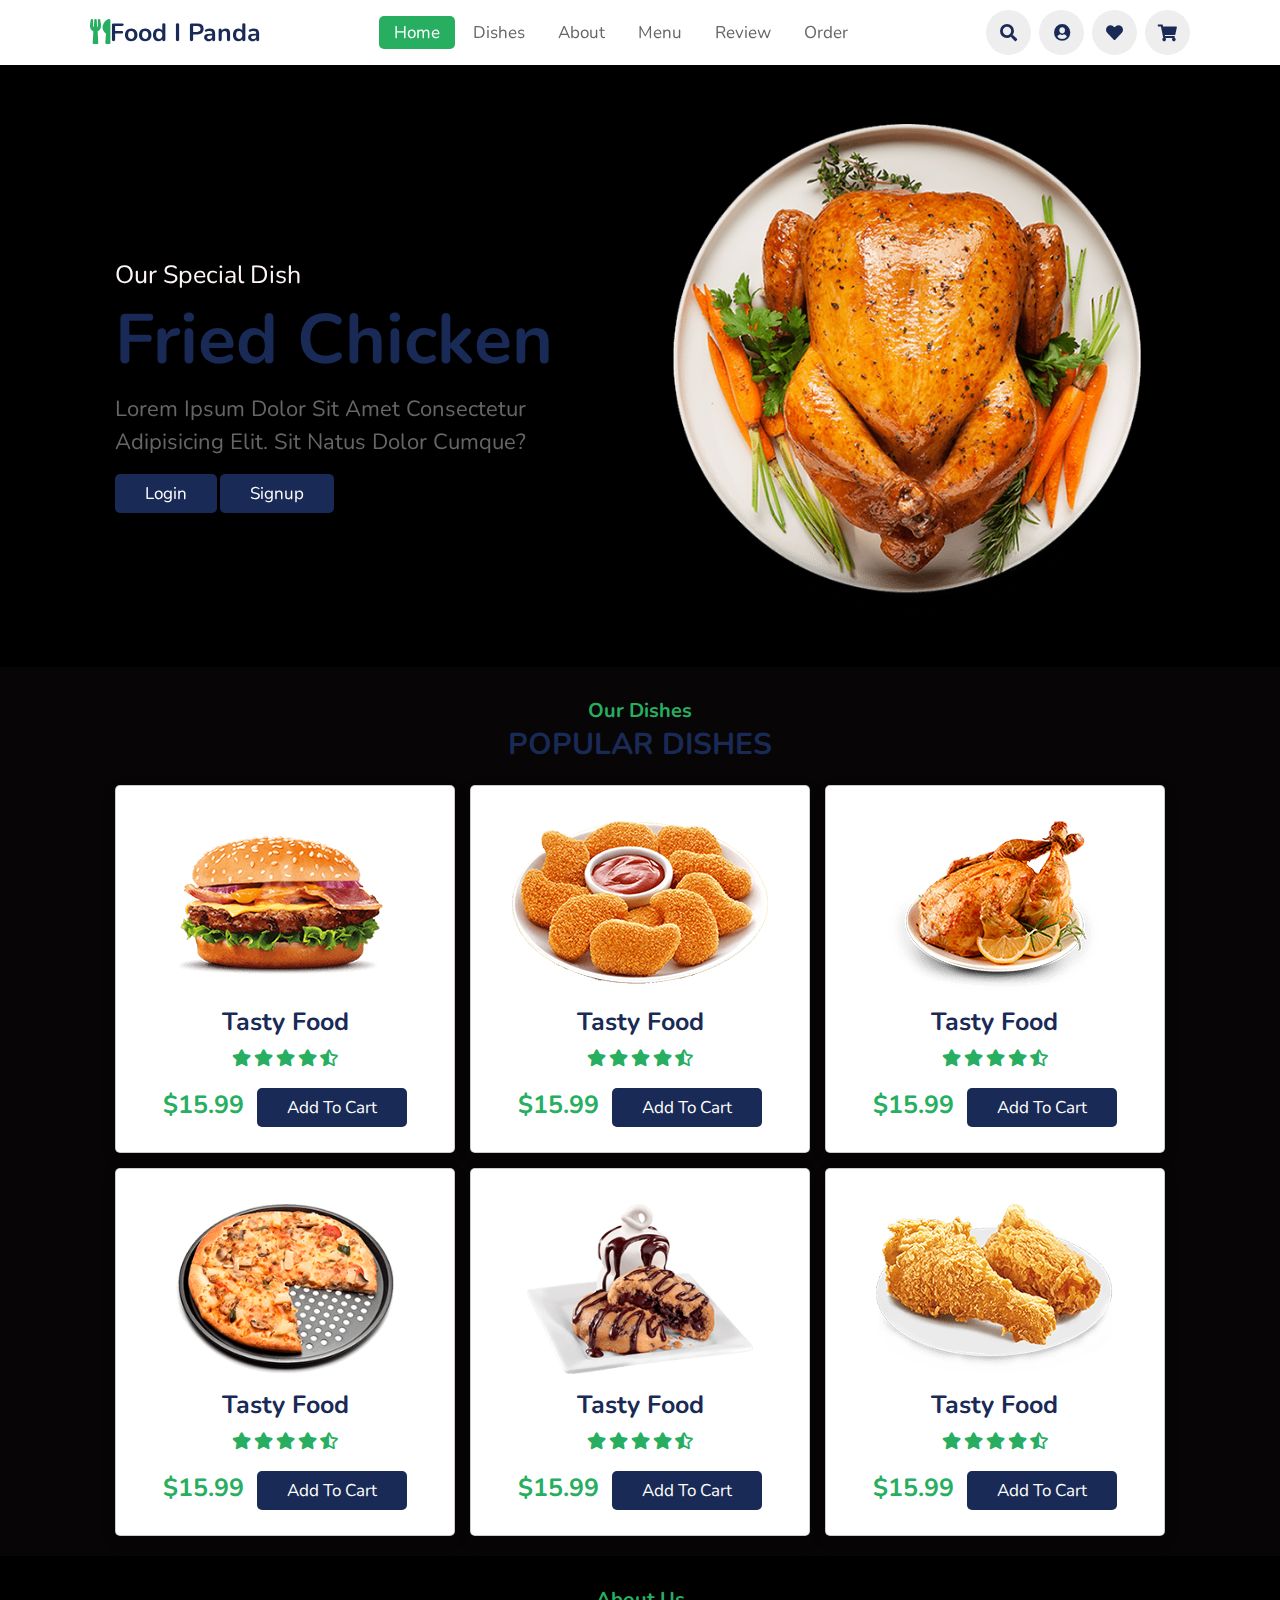
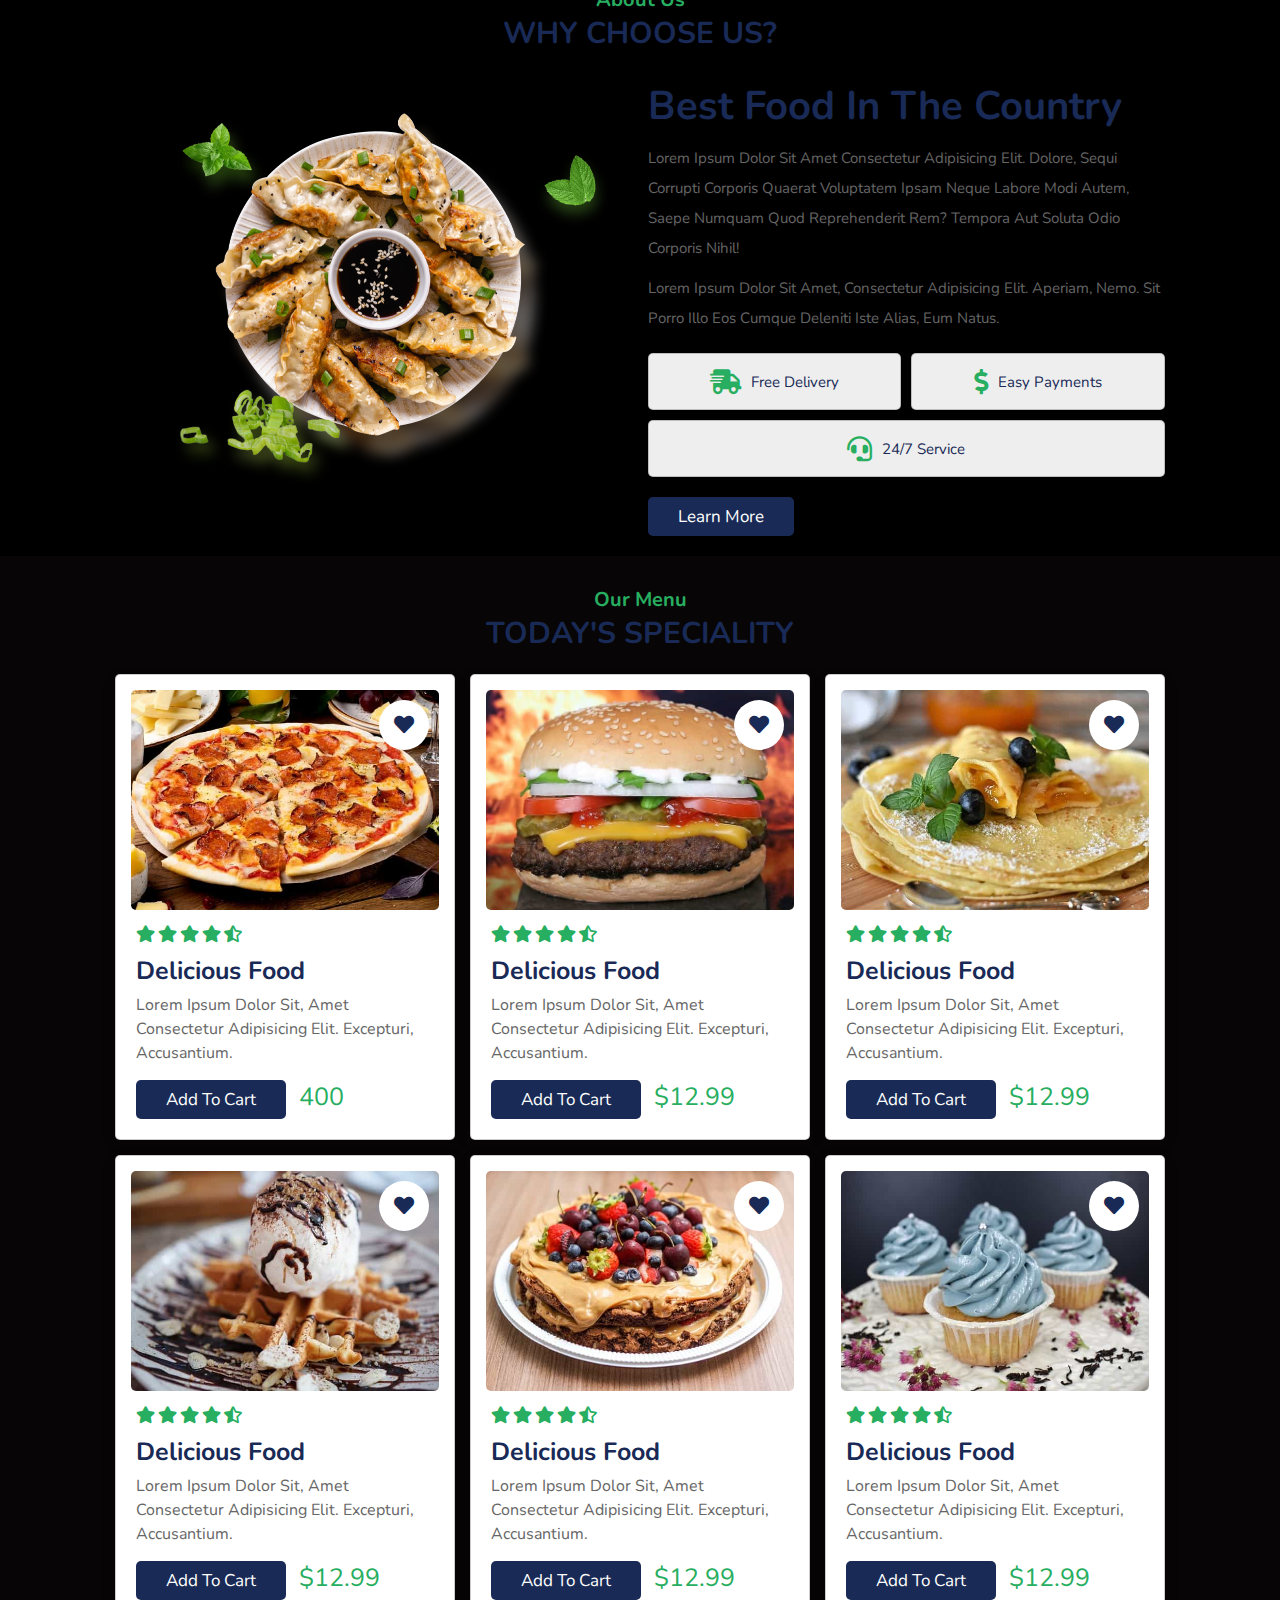
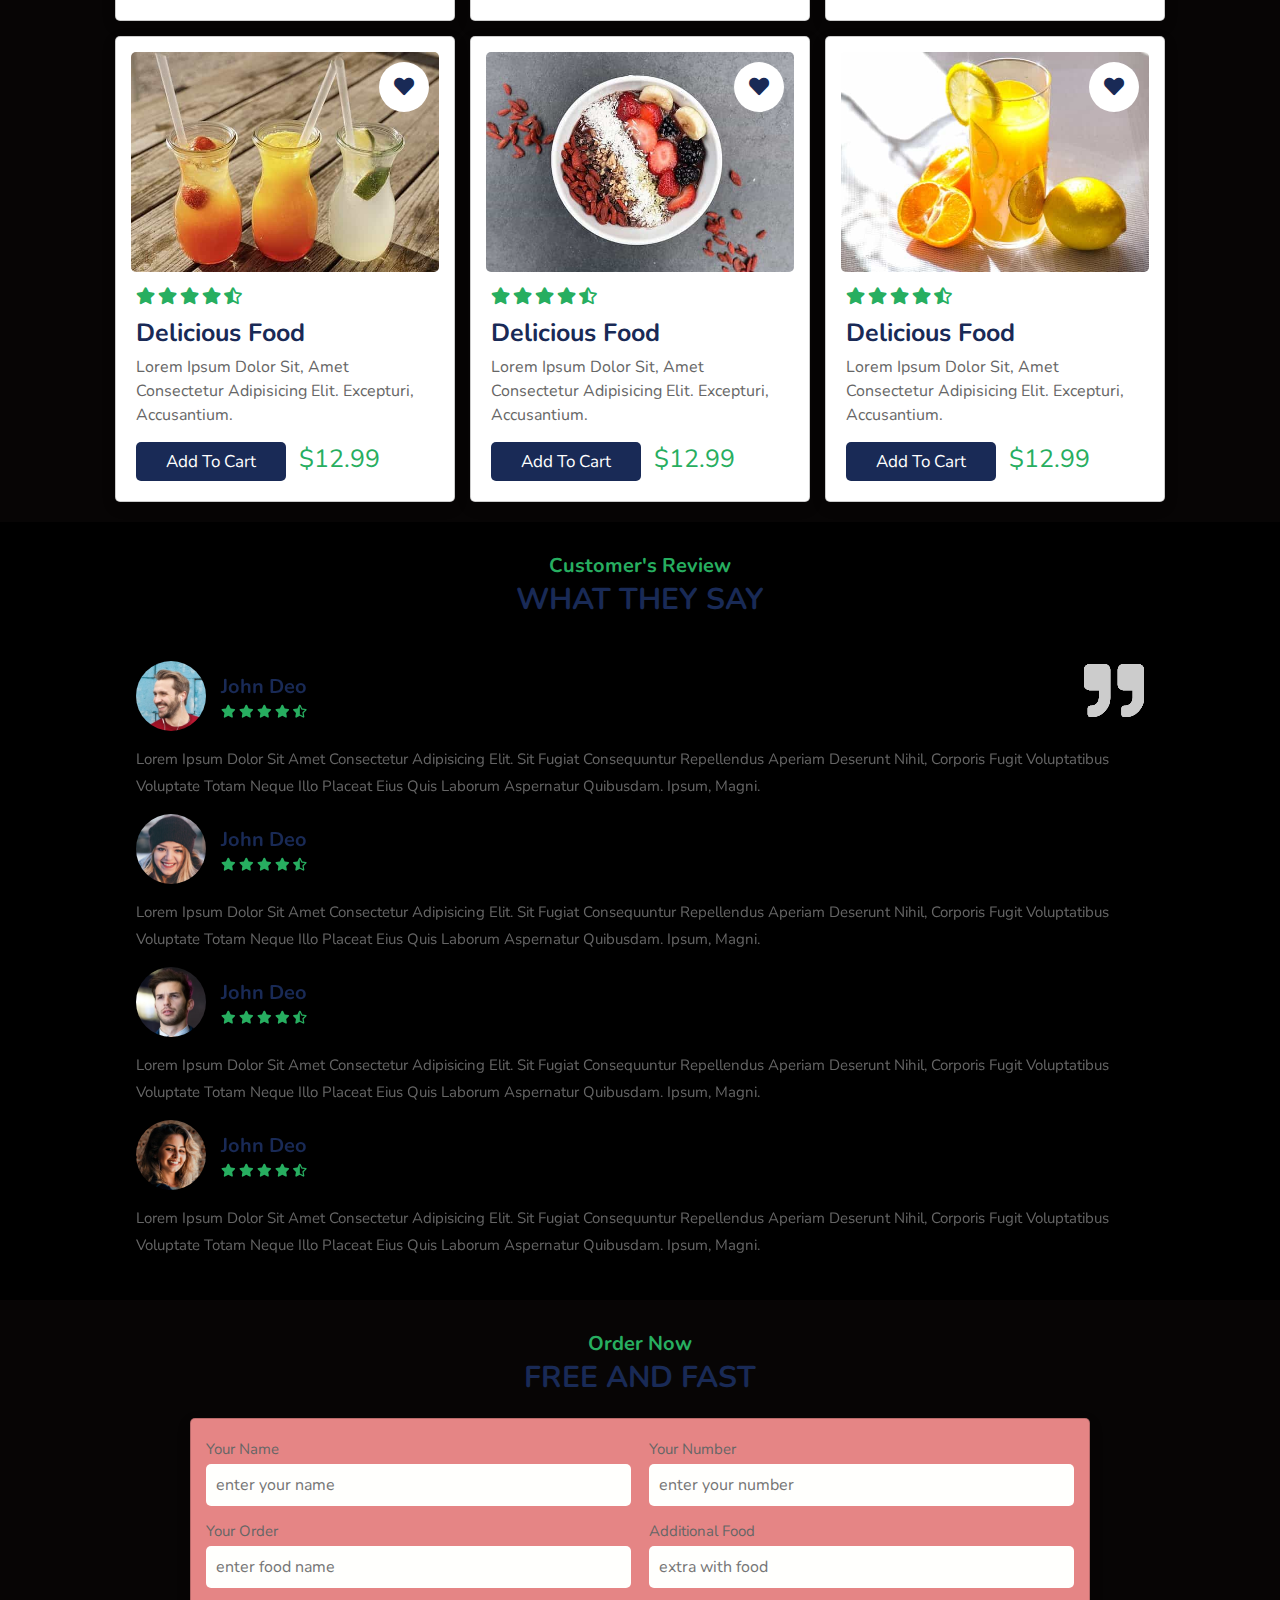
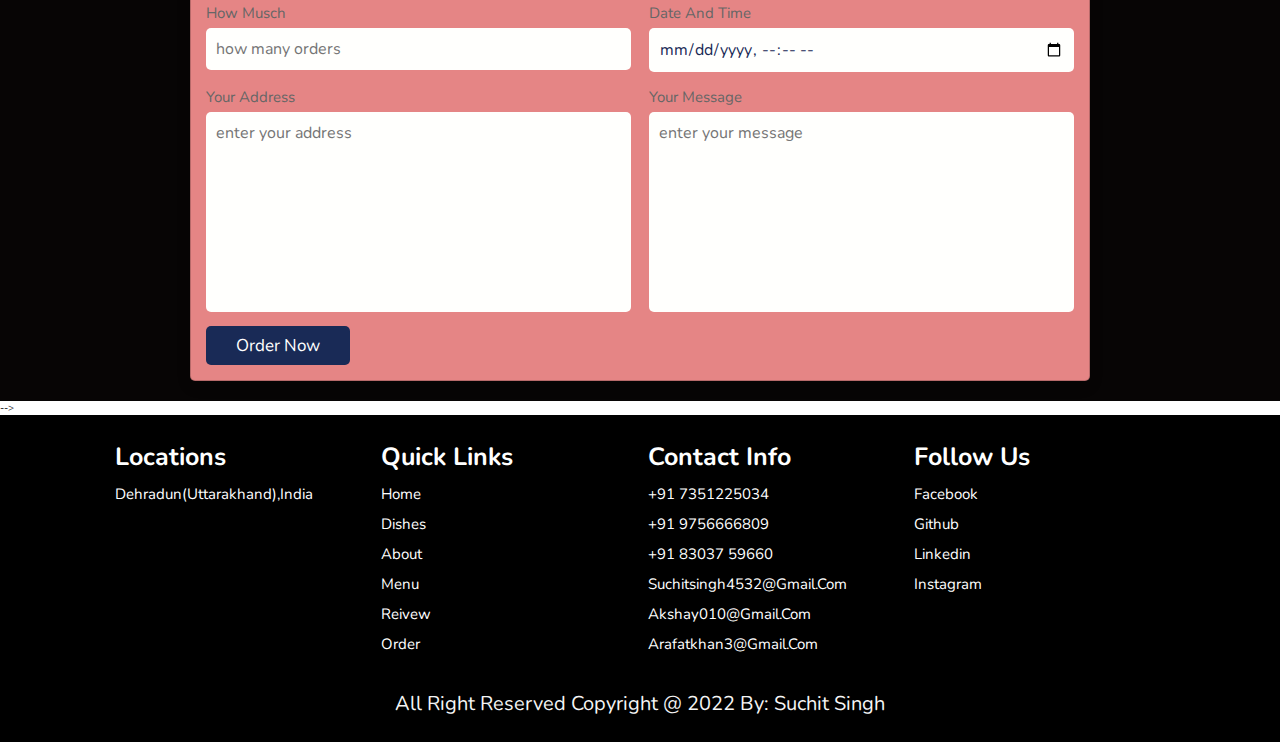
<file: index.html>
<!DOCTYPE html>
<html lang="en">

<head>
    <meta charset="UTF-8">
    <meta http-equiv="X-UA-Compatible" content="IE=edge">
    <meta name="viewport" content="width=device-width, initial-scale=1.0">
    <title>Food Panda</title>

    <link rel="stylesheet" href="https://unpkg.com/swiper/swiper-bundle.min.css" />

    <!-- font awesome cdn link  -->
    <link rel="stylesheet" href="https://cdnjs.cloudflare.com/ajax/libs/font-awesome/5.15.3/css/all.min.css">

    <!-- custom css file link  -->
    <link rel="stylesheet" href="css/style.css">
    <!-- *****************accounnt person-circle****************** -->

</head>

<body>

    <!-- header section starts      -->

    <header>

        <a href="#" class="logo"><i class="fas fa-utensils"></i>Food i Panda</a>

        <nav class="navbar">
            <a class="active" href="#home">home</a>
            <a href="#dishes">dishes</a>
            <a href="#about">about</a>
            <a href="#menu">menu</a>
            <a href="#review">review</a>
            <a href="#order">order</a>
        </nav>

        <div class="icons">
            <i class="fas fa-bars" id="menu-bars"></i>
            <i class="fas fa-search" id="search-icon"></i>
            <i class="fa fa-user-circle" aria-hidden="true"></i>
            <a href="#" class="fas fa-heart"></a>
            <a href="#" class="fas fa-shopping-cart"></a>


        </div>

    </header> -->

    <!-- header section ends-->

    <!-- search form  -->

    <form action="" id="search-form">
        <input type="search" placeholder="search here..." name="" id="search-box">
        <label for="search-box" class="fas fa-search"></label>
        <i class="fas fa-times" id="close"></i>
    </form>

    <!-- home section starts  -->

    <section class="home" id="home">

        <div class="swiper-container home-slider">

            <div class="swiper-wrapper wrapper">

                <div class="swiper-slide slide">
                    <div class="content">
                        <span>our special dish</span>
                        <h3>fried chicken</h3>
                        <p>Lorem ipsum dolor sit amet consectetur adipisicing elit. Sit natus dolor cumque?</p>
                        <a href="login.html" class="btn">Login</a>
                        <a href="signup.html" class="btn">Signup</a>
                    </div>
                    <div class="image">
                        <img src="images/home-img-2.png" alt="">
                    </div>
                </div>

            </div>

            <div class="swiper-pagination"></div>

        </div>

    </section>

    <!-- home section ends -->

    <!-- dishes section starts  -->

    <section class="dishes" id="dishes">

        <h3 class="sub-heading"> our dishes </h3>
        <h1 class="heading"> popular dishes </h1>

        <div class="box-container">

            <div class="box">
                <a href="#" class="fas fa-heart"></a>
                <a href="#" class="fas fa-eye"></a>
                <img src="images/dish-1.png" alt="">
                <h3>tasty food</h3>
                <div class="stars">
                    <i class="fas fa-star"></i>
                    <i class="fas fa-star"></i>
                    <i class="fas fa-star"></i>
                    <i class="fas fa-star"></i>
                    <i class="fas fa-star-half-alt"></i>
                </div>
                <span>$15.99</span>
                <a href="#" class="btn">add to cart</a>
            </div>

            <div class="box">
                <a href="#" class="fas fa-heart"></a>
                <a href="#" class="fas fa-eye"></a>
                <img src="images/dish-2.png" alt="">
                <h3>tasty food</h3>
                <div class="stars">
                    <i class="fas fa-star"></i>
                    <i class="fas fa-star"></i>
                    <i class="fas fa-star"></i>
                    <i class="fas fa-star"></i>
                    <i class="fas fa-star-half-alt"></i>
                </div>
                <span>$15.99</span>
                <a href="#" class="btn">add to cart</a>
            </div>

            <div class="box">
                <a href="#" class="fas fa-heart"></a>
                <a href="#" class="fas fa-eye"></a>
                <img src="images/dish-3.png" alt="">
                <h3>tasty food</h3>
                <div class="stars">
                    <i class="fas fa-star"></i>
                    <i class="fas fa-star"></i>
                    <i class="fas fa-star"></i>
                    <i class="fas fa-star"></i>
                    <i class="fas fa-star-half-alt"></i>
                </div>
                <span>$15.99</span>
                <a href="#" class="btn">add to cart</a>
            </div>

            <div class="box">
                <a href="#" class="fas fa-heart"></a>
                <a href="#" class="fas fa-eye"></a>
                <img src="images/dish-4.png" alt="">
                <h3>tasty food</h3>
                <div class="stars">
                    <i class="fas fa-star"></i>
                    <i class="fas fa-star"></i>
                    <i class="fas fa-star"></i>
                    <i class="fas fa-star"></i>
                    <i class="fas fa-star-half-alt"></i>
                </div>
                <span>$15.99</span>
                <a href="#" class="btn">add to cart</a>
            </div>

            <div class="box">
                <a href="#" class="fas fa-heart"></a>
                <a href="#" class="fas fa-eye"></a>
                <img src="images/dish-5.png" alt="">
                <h3>tasty food</h3>
                <div class="stars">
                    <i class="fas fa-star"></i>
                    <i class="fas fa-star"></i>
                    <i class="fas fa-star"></i>
                    <i class="fas fa-star"></i>
                    <i class="fas fa-star-half-alt"></i>
                </div>
                <span>$15.99</span>
                <a href="#" class="btn">add to cart</a>
            </div>

            <div class="box">
                <a href="#" class="fas fa-heart"></a>
                <a href="#" class="fas fa-eye"></a>
                <img src="images/dish-6.png" alt="">
                <h3>tasty food</h3>
                <div class="stars">
                    <i class="fas fa-star"></i>
                    <i class="fas fa-star"></i>
                    <i class="fas fa-star"></i>
                    <i class="fas fa-star"></i>
                    <i class="fas fa-star-half-alt"></i>
                </div>
                <span>$15.99</span>
                <a href="#" class="btn">add to cart</a>
            </div>

        </div>

    </section>

    <!-- dishes section ends -->

    <!-- about section starts  -->

    <section class="about" id="about">

        <h3 class="sub-heading"> about us </h3>
        <h1 class="heading"> why choose us? </h1>

        <div class="row">

            <div class="image">
                <img src="images/about-img.png" alt="">
            </div>

            <div class="content">
                <h3>best food in the country</h3>
                <p>Lorem ipsum dolor sit amet consectetur adipisicing elit. Dolore, sequi corrupti corporis quaerat
                    voluptatem ipsam neque labore modi autem, saepe numquam quod reprehenderit rem? Tempora aut soluta
                    odio corporis nihil!</p>
                <p>Lorem ipsum dolor sit amet, consectetur adipisicing elit. Aperiam, nemo. Sit porro illo eos cumque
                    deleniti iste alias, eum natus.</p>
                <div class="icons-container">
                    <div class="icons">
                        <i class="fas fa-shipping-fast"></i>
                        <span>free delivery</span>
                    </div>
                    <div class="icons">
                        <i class="fas fa-dollar-sign"></i>
                        <span>easy payments</span>
                    </div>
                    <div class="icons">
                        <i class="fas fa-headset"></i>
                        <span>24/7 service</span>
                    </div>
                </div>
                <a href="#" class="btn">learn more</a>
            </div>

        </div>

    </section>

    <!-- about section ends -->

    <!-- menu section starts  -->

    <section class="menu" id="menu">

        <h3 class="sub-heading"> our menu </h3>
        <h1 class="heading"> today's speciality </h1>

        <div class="box-container">

            <div class="box">
                <div class="image">
                    <img src="images/menu-1.jpg" alt="">
                    <a href="#" class="fas fa-heart"></a>
                </div>
                <div class="content">
                    <div class="stars">
                        <i class="fas fa-star"></i>
                        <i class="fas fa-star"></i>
                        <i class="fas fa-star"></i>
                        <i class="fas fa-star"></i>
                        <i class="fas fa-star-half-alt"></i>
                    </div>
                    <h3>delicious food</h3>
                    <p>Lorem ipsum dolor sit, amet consectetur adipisicing elit. Excepturi, accusantium.</p>
                    <a href="#" class="btn">add to cart</a>
                    <span class="price">400</span>
                </div>
            </div>

            <div class="box">
                <div class="image">
                    <img src="images/menu-2.jpg" alt="">
                    <a href="#" class="fas fa-heart"></a>
                </div>
                <div class="content">
                    <div class="stars">
                        <i class="fas fa-star"></i>
                        <i class="fas fa-star"></i>
                        <i class="fas fa-star"></i>
                        <i class="fas fa-star"></i>
                        <i class="fas fa-star-half-alt"></i>
                    </div>
                    <h3>delicious food</h3>
                    <p>Lorem ipsum dolor sit, amet consectetur adipisicing elit. Excepturi, accusantium.</p>
                    <a href="#" class="btn">add to cart</a>
                    <span class="price">$12.99</span>
                </div>
            </div>

            <div class="box">
                <div class="image">
                    <img src="images/menu-3.jpg" alt="">
                    <a href="#" class="fas fa-heart"></a>
                </div>
                <div class="content">
                    <div class="stars">
                        <i class="fas fa-star"></i>
                        <i class="fas fa-star"></i>
                        <i class="fas fa-star"></i>
                        <i class="fas fa-star"></i>
                        <i class="fas fa-star-half-alt"></i>
                    </div>
                    <h3>delicious food</h3>
                    <p>Lorem ipsum dolor sit, amet consectetur adipisicing elit. Excepturi, accusantium.</p>
                    <a href="#" class="btn">add to cart</a>
                    <span class="price">$12.99</span>
                </div>
            </div>

            <div class="box">
                <div class="image">
                    <img src="images/menu-4.jpg" alt="">
                    <a href="#" class="fas fa-heart"></a>
                </div>
                <div class="content">
                    <div class="stars">
                        <i class="fas fa-star"></i>
                        <i class="fas fa-star"></i>
                        <i class="fas fa-star"></i>
                        <i class="fas fa-star"></i>
                        <i class="fas fa-star-half-alt"></i>
                    </div>
                    <h3>delicious food</h3>
                    <p>Lorem ipsum dolor sit, amet consectetur adipisicing elit. Excepturi, accusantium.</p>
                    <a href="#" class="btn">add to cart</a>
                    <span class="price">$12.99</span>
                </div>
            </div>

            <div class="box">
                <div class="image">
                    <img src="images/menu-5.jpg" alt="">
                    <a href="#" class="fas fa-heart"></a>
                </div>
                <div class="content">
                    <div class="stars">
                        <i class="fas fa-star"></i>
                        <i class="fas fa-star"></i>
                        <i class="fas fa-star"></i>
                        <i class="fas fa-star"></i>
                        <i class="fas fa-star-half-alt"></i>
                    </div>
                    <h3>delicious food</h3>
                    <p>Lorem ipsum dolor sit, amet consectetur adipisicing elit. Excepturi, accusantium.</p>
                    <a href="#" class="btn">add to cart</a>
                    <span class="price">$12.99</span>
                </div>
            </div>

            <div class="box">
                <div class="image">
                    <img src="images/menu-6.jpg" alt="">
                    <a href="#" class="fas fa-heart"></a>
                </div>
                <div class="content">
                    <div class="stars">
                        <i class="fas fa-star"></i>
                        <i class="fas fa-star"></i>
                        <i class="fas fa-star"></i>
                        <i class="fas fa-star"></i>
                        <i class="fas fa-star-half-alt"></i>
                    </div>
                    <h3>delicious food</h3>
                    <p>Lorem ipsum dolor sit, amet consectetur adipisicing elit. Excepturi, accusantium.</p>
                    <a href="#" class="btn">add to cart</a>
                    <span class="price">$12.99</span>
                </div>
            </div>

            <div class="box">
                <div class="image">
                    <img src="images/menu-7.jpg" alt="">
                    <a href="#" class="fas fa-heart"></a>
                </div>
                <div class="content">
                    <div class="stars">
                        <i class="fas fa-star"></i>
                        <i class="fas fa-star"></i>
                        <i class="fas fa-star"></i>
                        <i class="fas fa-star"></i>
                        <i class="fas fa-star-half-alt"></i>
                    </div>
                    <h3>delicious food</h3>
                    <p>Lorem ipsum dolor sit, amet consectetur adipisicing elit. Excepturi, accusantium.</p>
                    <a href="#" class="btn">add to cart</a>
                    <span class="price">$12.99</span>
                </div>
            </div>

            <div class="box">
                <div class="image">
                    <img src="images/menu-8.jpg" alt="">
                    <a href="#" class="fas fa-heart"></a>
                </div>
                <div class="content">
                    <div class="stars">
                        <i class="fas fa-star"></i>
                        <i class="fas fa-star"></i>
                        <i class="fas fa-star"></i>
                        <i class="fas fa-star"></i>
                        <i class="fas fa-star-half-alt"></i>
                    </div>
                    <h3>delicious food</h3>
                    <p>Lorem ipsum dolor sit, amet consectetur adipisicing elit. Excepturi, accusantium.</p>
                    <a href="#" class="btn">add to cart</a>
                    <span class="price">$12.99</span>
                </div>
            </div>

            <div class="box">
                <div class="image">
                    <img src="images/menu-9.jpg" alt="">
                    <a href="#" class="fas fa-heart"></a>
                </div>
                <div class="content">
                    <div class="stars">
                        <i class="fas fa-star"></i>
                        <i class="fas fa-star"></i>
                        <i class="fas fa-star"></i>
                        <i class="fas fa-star"></i>
                        <i class="fas fa-star-half-alt"></i>
                    </div>
                    <h3>delicious food</h3>
                    <p>Lorem ipsum dolor sit, amet consectetur adipisicing elit. Excepturi, accusantium.</p>
                    <a href="#" class="btn">add to cart</a>
                    <span class="price">$12.99</span>
                </div>
            </div>

        </div>

    </section>

    <!-- menu section ends -->

    <!-- review section starts  -->

    <section class="review" id="review">

        <h3 class="sub-heading"> customer's review </h3>
        <h1 class="heading"> what they say </h1>

        <div class="swiper-container review-slider">

            <div class="swiper-wrapper">

                <div class="swiper-slide slide">
                    <i class="fas fa-quote-right"></i>
                    <div class="user">
                        <img src="images/pic-1.png" alt="">
                        <div class="user-info">
                            <h3>john deo</h3>
                            <div class="stars">
                                <i class="fas fa-star"></i>
                                <i class="fas fa-star"></i>
                                <i class="fas fa-star"></i>
                                <i class="fas fa-star"></i>
                                <i class="fas fa-star-half-alt"></i>
                            </div>
                        </div>
                    </div>
                    <p>Lorem ipsum dolor sit amet consectetur adipisicing elit. Sit fugiat consequuntur repellendus
                        aperiam deserunt nihil, corporis fugit voluptatibus voluptate totam neque illo placeat eius quis
                        laborum aspernatur quibusdam. Ipsum, magni.
                    </p>
                    <br>
                    <i class="fas fa-quote-right"></i>
                    <div class="user">
                        <img src="images/pic-2.png" alt="">
                        <div class="user-info">
                            <h3>john deo</h3>
                            <div class="stars">
                                <i class="fas fa-star"></i>
                                <i class="fas fa-star"></i>
                                <i class="fas fa-star"></i>
                                <i class="fas fa-star"></i>
                                <i class="fas fa-star-half-alt"></i>
                            </div>
                        </div>
                    </div>
                    <p>Lorem ipsum dolor sit amet consectetur adipisicing elit. Sit fugiat consequuntur repellendus
                        aperiam deserunt nihil, corporis fugit voluptatibus voluptate totam neque illo placeat eius quis
                        laborum aspernatur quibusdam. Ipsum, magni.
                    </p>
                    <br>
                    <i class="fas fa-quote-right"></i>
                    <div class="user">
                        <img src="images/pic-3.png" alt="">
                        <div class="user-info">
                            <h3>john deo</h3>
                            <div class="stars">
                                <i class="fas fa-star"></i>
                                <i class="fas fa-star"></i>
                                <i class="fas fa-star"></i>
                                <i class="fas fa-star"></i>
                                <i class="fas fa-star-half-alt"></i>
                            </div>
                        </div>
                    </div>
                    <p>Lorem ipsum dolor sit amet consectetur adipisicing elit. Sit fugiat consequuntur repellendus
                        aperiam deserunt nihil, corporis fugit voluptatibus voluptate totam neque illo placeat eius quis
                        laborum aspernatur quibusdam. Ipsum, magni.
                    </p>
                    <br>
                    <i class="fas fa-quote-right"></i>
                    <div class="user">
                        <img src="images/pic-4.png" alt="">
                        <div class="user-info">
                            <h3>john deo</h3>
                            <div class="stars">
                                <i class="fas fa-star"></i>
                                <i class="fas fa-star"></i>
                                <i class="fas fa-star"></i>
                                <i class="fas fa-star"></i>
                                <i class="fas fa-star-half-alt"></i>
                            </div>
                        </div>
                    </div>
                    <p>Lorem ipsum dolor sit amet consectetur adipisicing elit. Sit fugiat consequuntur repellendus
                        aperiam deserunt nihil, corporis fugit voluptatibus voluptate totam neque illo placeat eius quis
                        laborum aspernatur quibusdam. Ipsum, magni.
                    </p>


                </div>

                

            </div>

        </div>

    </section>

    <!-- review section ends -->

    <!-- order section starts  -->

    <section class="order" id="order">

        <h3 class="sub-heading"> order now </h3>
        <h1 class="heading"> free and fast </h1>

        <form action="">

            <div class="inputBox">
                <div class="input">
                    <span>your name</span>
                    <input type="text" placeholder="enter your name">
                </div>
                <div class="input">
                    <span>your number</span>
                    <input type="number" placeholder="enter your number">
                </div>
            </div>
            <div class="inputBox">
                <div class="input">
                    <span>your order</span>
                    <input type="text" placeholder="enter food name">
                </div>
                <div class="input">
                    <span>additional food</span>
                    <input type="test" placeholder="extra with food">
                </div>
            </div>
            <div class="inputBox">
                <div class="input">
                    <span>how musch</span>
                    <input type="number" placeholder="how many orders">
                </div>
                <div class="input">
                    <span>date and time</span>
                    <input type="datetime-local">
                </div>
            </div>
            <div class="inputBox">
                <div class="input">
                    <span>your address</span>
                    <textarea name="" placeholder="enter your address" id="" cols="30" rows="10"></textarea>
                </div>
                <div class="input">
                    <span>your message</span>
                    <textarea name="" placeholder="enter your message" id="" cols="30" rows="10"></textarea>
                </div>
            </div>

            <input type="submit" value="order now" class="btn">

        </form>

    </section>

    <!-- order section ends -->
    </footer> -->
    <section class="footer">

        <div class="box-container">

            <div class="box">
                <h3>locations</h3>
                <a href="#">Dehradun(Uttarakhand),India</a>

            </div>

            <div class="box">
                <h3>quick links</h3>
                <a href="#">home</a>
                <a href="#">dishes</a>
                <a href="#">about</a>
                <a href="#">menu</a>
                <a href="#">reivew</a>
                <a href="#">order</a>
            </div>

            <div class="box">
                <h3>contact info</h3>
                <a href="#">+91 7351225034</a>
                <a href="#">+91 9756666809</a>
                <a href="#">+91 83037 59660</a>
                <a href="#">Suchitsingh4532@gmail.com</a>
                <a href="#">akshay010@gmail.com</a>
                <a href="#">arafatkhan3@gmail.com</a>
            </div>

            <div class="box">
                <h3>follow us</h3>
                <a href="https://github.com/Amitrawat4532">facebook</a>
                <a href="https://github.com/Amitrawat4532">github</a>
                <a href="https://github.com/Amitrawat4532">linkedin</a>
                <a href="https://github.com/Amitrawat4532">instagram</a>
            </div>

        </div>
        <div class="credit"><span>All Right Reserved Copyright @ 2022 by: suchit singh</span>
        </div>

    </section>
    <!-- footer section ends -->

    <!-- loader part  -->
    <!-- ?????????????????????? -->
    <!-- custom js file link  -->
    <script src="js/script.js">
    </script>    

</body>
</html>
</file>
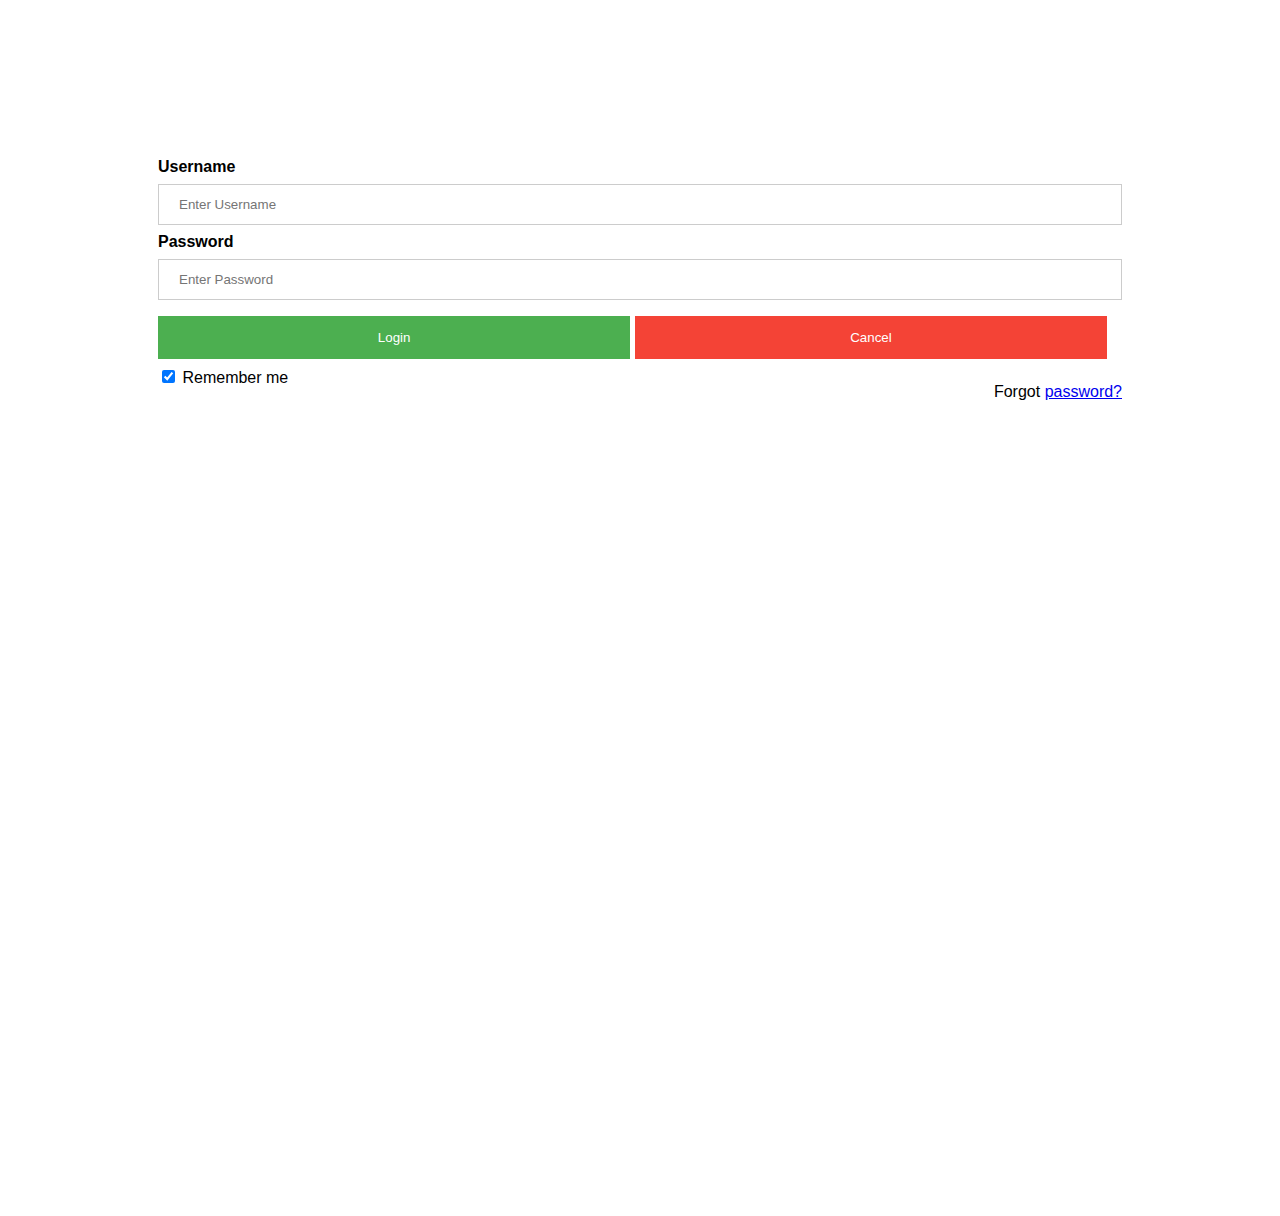
<file: login.html>
<!DOCTYPE html>
<html>
<head>
    <meta name="viewport" content="width=device-width, initial-scale=1">
    <link rel="stylesheet" type="text/css" href="login.css">
</head>
<body>

    <div class="container">
      <label for="uname"><b>Username</b></label>
      <input type="text" placeholder="Enter Username" name="uname" required>

      <label for="psw"><b>Password</b></label>
      <input type="password" placeholder="Enter Password" name="psw" required>
        
      <button type="submit" href="index.html">Login</button>
      <button class="cancelbtn" href="index.html">Cancel</button>
      <label>
        <input type="checkbox" checked="checked" name="remember"> Remember me
      </label>
      <span class="psw">Forgot <a href="#">password?</a></span>
    </div>

    
  </form>
</div>
</body>
</html>
</file>
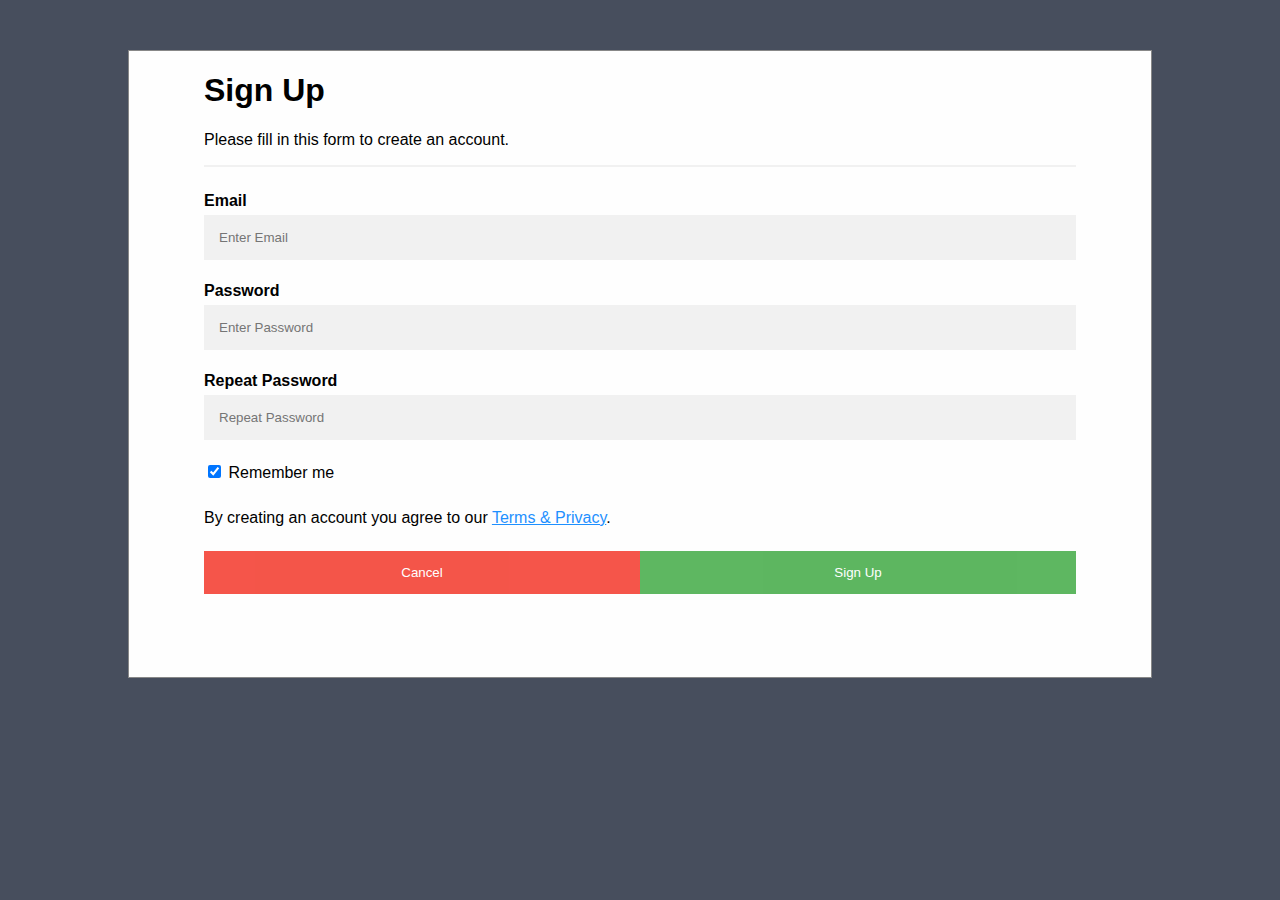
<file: signup.html>
<!DOCTYPE html>
<html>
<head>
  <link rel="stylesheet" type="text/css" href="signup.css">
</head>
<body>


<div id="id01" class="modal">
  
  <form class="modal-content" action="/action_page.php">
    <div class="container">
      <h1>Sign Up</h1>
      <p>Please fill in this form to create an account.</p>
      <hr>
      <label for="email"><b>Email</b></label>
      <input type="text" placeholder="Enter Email" name="email" required>

      <label for="psw"><b>Password</b></label>
      <input type="password" placeholder="Enter Password" name="psw" required>

      <label for="psw-repeat"><b>Repeat Password</b></label>
      <input type="password" placeholder="Repeat Password" name="psw-repeat" required>
      
      <label>
        <input type="checkbox" checked="checked" name="remember" style="margin-bottom:15px"> Remember me
      </label>

      <p>By creating an account you agree to our <a href="#" style="color:dodgerblue">Terms & Privacy</a>.</p>

      <div class="clearfix">
        <button type="button" class="cancelbtn">Cancel</button>
        <button type="submit" class="signupbtn">Sign Up</button>
      </div>
    </div>
  </form>
</div>

</body>
</html>
</file>
<file: css/style.css>
@import url('https://fonts.googleapis.com/css2?family=Nunito:wght@200;300;400;600;700&display=swap');

:root{
    --green:#27ae60;
    --black:#192a56;
    --light-color:#666;
    --white:rgb(254,245,245);
    --box-shadow:0 .5rem 1.5rem rgba(0,0,0,.1);
}

*{
    font-family: 'Nunito', sans-serif;
    margin:0; padding:0;
    box-sizing: border-box;
    text-decoration: none;
    outline: none; border:none;
    text-transform: capitalize;
    transition: all .2s linear;
}

html{
    font-size: 62.5%;
    
    scroll-padding-top: 5.5rem;
    scroll-behavior: smooth;
}
/* ************************all background******************* */
section{
    padding:2rem 9%;
    background-color: #000;
}

section:nth-child(even){
    background:rgb(7, 5, 5);
}

.sub-heading{
    text-align: center;
    color:var(--green);
    font-size: 2rem;
    padding-top: 1rem;
}

.heading{
    text-align: center;
    color:var(--black);
    font-size: 3rem;
    padding-bottom: 2rem;
    text-transform: uppercase;
}

.btn{
    margin-top: 1rem;
    display: inline-block;
    font-size: 1.7rem;
    color:#fff;
    background: var(--black);
    border-radius: .5rem;
    cursor: pointer;
    padding:.8rem 3rem;
}

.btn:hover{
    background: var(--green);
    letter-spacing: .1rem;
}

header{
    position: fixed;
    top:0; left: 0; right:0;
    background: #fff;
    padding:1rem 7%;
    display: flex;
    align-items: center;
    justify-content: space-between;
    z-index: 1000;
    box-shadow: var(--box-shadow);
}

header .logo{
    color:var(--black);
    font-size: 2.5rem;
    font-weight: bolder;
}

header .logo i{
    color:var(--green);
}

header .navbar a{
    font-size: 1.7rem;
    border-radius: .5rem;
    padding:.5rem 1.5rem;
    color:var(--light-color);
}

header .navbar a.active,
header .navbar a:hover{
    color:#fff;
    background: var(--green);
}

header .icons i,
header .icons a{
    cursor: pointer;
    margin-left: .5rem;
    height:4.5rem;
    line-height: 4.5rem;
    width:4.5rem;
    text-align: center;
    font-size: 1.7rem;
    color:var(--black);
    border-radius: 50%;
    background: #eee;
}

header .icons i:hover,
header .icons a:hover{
    color:#fff;
    background: var(--green);
    transform: rotate(360deg);
}

header .icons #menu-bars{
    display: none;
}

#search-form{
    position: fixed;
    top:-110%; left:0; 
    height:100%; width:100%;
    z-index: 1004;
    background:rgba(0,0,0,.8);
    display: flex;
    align-items: center;
    justify-content: center;
    padding:0 1rem;
}

#search-form.active{
    top:0;
}

#search-form #search-box{
    width:50rem;
    border-bottom: .1rem solid #fff;
    padding:1rem 0;
    color:#fff;
    font-size: 3rem;
    text-transform: none;
    background:none;
}

#search-form #search-box::placeholder{
    color:#eee;
}

#search-form #search-box::-webkit-search-cancel-button{
    -webkit-appearance: none;
}

#search-form label{
    color:#fff;
    cursor:pointer;
    font-size: 3rem;
}

#search-form label:hover{
    color:var(--green);
}

#search-form #close{
    position: absolute;
    color:#fff;
    cursor: pointer;
    top: 2rem; right:3rem;
    font-size: 5rem;
}

.home .home-slider .slide{
    display: flex;
    align-items: center;
    flex-wrap: wrap;
    gap:2rem; 
    padding-top: 9rem;
    overflow: hidden;
}

.home .home-slider .slide .content{
    flex:1 1 45rem;
    overflow: hidden;
    
}

.home .home-slider .slide .image{
    flex:1 1 45rem;   
}

.home .home-slider .slide .image img{
    width: 100%;
}

.home .home-slider .slide .content span{
    color: var(--white);
    font-size: 2.5rem;
}

.home .home-slider .slide .content h3{
    color:var(--black);
    font-size: 7rem;
}

.home .home-slider .slide .content p{
    color:var(--light-color);
    font-size: 2.2rem;
    padding:.5rem 0;
    line-height: 1.5;
}

.swiper-pagination-bullet-active{
    background:var(--green);
}
/* ********************************************************************** */
.dishes .box-container{
    display: grid;
    grid-template-columns: repeat(auto-fit, minmax(28rem, 1fr));
    gap:1.5rem;
}

.dishes .box-container .box{
    padding:2.5rem;
    background:#fff;
    border-radius: .5rem;
    border:.1rem solid rgba(0,0,0,.2);
    box-shadow: var(--box-shadow);
    position: relative;
    overflow: hidden;
    text-align: center;
}

.dishes .box-container .box .fa-heart,
.dishes .box-container .box .fa-eye{
    position: absolute;
    top:1.5rem;
    background:#eee;
    border-radius: 50%;
    height: 5rem;
    width:5rem;
    line-height: 5rem;
    font-size: 2rem;
    color:var(--black);
}

.dishes .box-container .box .fa-heart:hover,
.dishes .box-container .box .fa-eye:hover{
    background: var(--green);
    color:#fff;
}

.dishes .box-container .box .fa-heart{
    right:-15rem;
}

.dishes .box-container .box .fa-eye{
    left:-15rem;
}

.dishes .box-container .box:hover .fa-heart{
    right:1.5rem;
}

.dishes .box-container .box:hover .fa-eye{
    left:1.5rem;
}

.dishes .box-container .box img{
    height:17rem;
    margin:1rem 0;
}

.dishes .box-container .box h3{
    color:var(--black);
    font-size: 2.5rem;
}

.dishes .box-container .box .stars{
    padding:1rem 0;
}

.dishes .box-container .box .stars i{
    font-size: 1.7rem;
    color:var(--green);
}

.dishes .box-container .box span{
    color:var(--green);
    font-weight: bolder;
    margin-right: 1rem;
    font-size: 2.5rem;
}

.about .row{
    display: flex;
    flex-wrap: wrap;
    gap:1.5rem;
    align-items: center;
}

.about .row .image{
    flex:1 1 45rem;
}

.about .row .image img{ 
    width: 100%;
}

.about .row .content{
    flex:1 1 45rem;
}

.about .row .content h3{
    color:var(--black);
    font-size: 4rem;
    padding:.5rem 0;
}

.about .row .content p{
    color:var(--light-color);
    font-size: 1.5rem;
    padding:.5rem 0;
    line-height: 2;
}

.about .row .content .icons-container{
    display: flex;
    gap:1rem;
    flex-wrap: wrap;
    padding:1rem 0;
    margin-top: .5rem;
}

.about .row .content .icons-container .icons{
    background:#eee;
    border-radius: .5rem;
    border:.1rem solid rgba(0,0,0,.2);
    display: flex;
    align-items: center;
    justify-content: center;
    gap:1rem;
    flex:1 1 17rem;
    padding:1.5rem 1rem;
}

.about .row .content .icons-container .icons i{
    font-size: 2.5rem;
    color:var(--green);
}

.about .row .content .icons-container .icons span{
    font-size: 1.5rem;
    color:var(--black);
}

.menu .box-container{
    display: grid;
    grid-template-columns: repeat(auto-fit, minmax(30rem, 1fr));
    gap:1.5rem;
}

.menu .box-container .box{
    background: #fff;
    border:.1rem solid rgba(0,0,0,.2);
    border-radius: .5rem;
    box-shadow: var(--box-shadow);    
}

.menu .box-container .box .image{
    height: 25rem;
    width: 100%;
    padding:1.5rem;
    overflow: hidden;
    position: relative;
}

.menu .box-container .box .image img{
    height: 100%;
    width: 100%;
    border-radius: .5rem;
    object-fit: cover;
}

.menu .box-container .box .image .fa-heart{
    position: absolute;
    top:2.5rem; right: 2.5rem;
    height: 5rem;
    width: 5rem;
    line-height: 5rem;
    text-align: center;
    font-size: 2rem;
    background: #fff;
    border-radius: 50%;
    color:var(--black);
}

.menu .box-container .box .image .fa-heart:hover{
    background-color: var(--green);
    color:#fff;
}

.menu .box-container .box .content{
    padding:2rem;
    padding-top: 0;
}

.menu .box-container .box .content .stars{
    padding-bottom: 1rem;
}

.menu .box-container .box .content .stars i{
   font-size: 1.7rem;
   color:var(--green);
}

.menu .box-container .box .content h3{
    color:var(--black);
    font-size: 2.5rem;
}

.menu .box-container .box .content p{
    color:var(--light-color);
    font-size: 1.6rem;
    padding:.5rem 0;
    line-height: 1.5;
}

.menu .box-container .box .content .price{
    color:var(--green);
    margin-left: 1rem;
    font-size: 2.5rem;
}

.review .slide{
    padding:2rem;
    box-shadow:var(--box-shadow);
    border:.1rem solid rgba(0,0,0,.2);
    border-radius: .5rem;
    position: relative;    
    overflow: hidden;
}

.review .slide .fa-quote-right{
    position: absolute;
    top:2rem; right:2rem;
    font-size: 6rem;
    color:#ccc;
    overflow: hidden;
}

.review .slide .user{
    display: flex;
    gap:1.5rem;
    align-items: center;
    padding-bottom: 1.5rem;
    overflow: hidden;
}


.review .slide .user img{
    height: 7rem;
    width: 7rem;
    border-radius: 50%;
    object-fit: cover;
    overflow: hidden;
}

.review .slide .user h3{
    color:var(--black);
    font-size: 2rem;
    padding-bottom: .5rem;
}

.review .slide .user i{
    font-size: 1.3rem;
    color:var(--green);
}

.review .slide p{
    font-size: 1.5rem;
    line-height: 1.8;
    color:var(--light-color);
}

.order form{
    max-width:90rem;
    border-radius: .5rem;
    box-shadow: var(--box-shadow);
    border:.1rem solid rgba(0, 0, 0, 0.2);
    background:rgb(229, 133, 133);
    padding:1.5rem;
    margin:0 auto;
}

.order form .inputBox{
    display: flex;
    flex-wrap: wrap;
    justify-content: space-between;
}

.order form .inputBox .input{
    width:49%;
}

.order form .inputBox .input span{
    display:block;
    padding:.5rem 0;
    font-size: 1.5rem;
    color:var(--light-color);
}

.order form .inputBox .input input,
.order form .inputBox .input textarea{
    background:rgb(255, 255, 253);
    border-radius: .5rem;
    padding:1rem;
    font-size: 1.6rem;
    color:var(--black);
    text-transform: none;
    margin-bottom: 1rem;
    width:100%;
}

.order form .inputBox .input input:focus,
.order form .inputBox .input textarea:focus{
    border:.1rem solid whitesmoke;
}

.order form .inputBox .input textarea{
    height:20rem;
    resize: none;
}

.order form .btn{
    margin-top: 0;
}

 .footer .box-container{
    display: grid;
    grid-template-columns: repeat(auto-fit, minmax(25rem, 1fr));
    gap:1.5rem;
    background: #000;
}

.footer .box-container .box h3{
    padding:.5rem 0;
    font-size: 2.5rem;
    color:white;
}

.footer .box-container .box a{
    display: block;
    padding:.5rem 0;
    font-size: 1.5rem;
    color:white;
}

.footer .box-container .box a:hover{
    color:var(--green);
    text-decoration: underline;
}

.footer .credit{
    text-align: center;
    border-top: .1rem solid rgba(0, 0, 0, 0.1);
    font-size: 2rem;
    color:var(--black);
    padding:.5rem;
    padding-top: 1.5rem;
    margin-top: 1.5rem;
}

.footer .credit span{
    color:whitesmoke;
} 

/* media queries  */

@media (max-width:991px){

    html{
        font-size: 55%;
    }
    
    header{
        padding:1rem 2rem;
    }

    section{
        padding:2rem;
        
    }


}

@media (max-width:768px){

    header .icons #menu-bars{
        display: inline-block;
    }

    header .navbar{
        position: absolute;
        top:100%; left:0; right:0;
        background:#fff;
        border-top: .1rem solid rgba(0,0,0,.2);
        border-bottom: .1rem solid rgba(0,0,0,.2);
        padding:1rem;
        clip-path: polygon(0 0, 100% 0, 100% 0, 0 0);
    }

    header .navbar.active{
        clip-path: polygon(0 0, 100% 0, 100% 100%, 0% 100%);
    }

    header .navbar a{
        display: block;
        padding:1.5rem;
        margin:1rem;
        font-size: 2rem;
        background:#eee;
    }

    #search-form #search-box{
        width:90%;
        margin:0 1rem;
    }

    .home .home-slider .slide .content h3{
        font-size: 5rem;
    }

}

@media (max-width:450px){

    html{
        font-size: 50%;
        overflow: hidden;
    }

    .dishes .box-container .box img{
        height:auto;
        width: auto;
    }

    .order form .inputBox .input{
        width:auto;
    }

}
</file>
<file: login.css>
body {
    font-family: Arial, Helvetica, sans-serif;
}

/* Full-width input fields */
input[type=text], input[type=password] {
    width: 100%;
    padding: 12px 20px;
    margin: 8px 0;
    display: inline-block;
    border: 1px solid #ccc;
    box-sizing: border-box;
}

/* Set a style for all buttons */
button {
    background-color: #4CAF50;
    color: white;
    padding: 14px 20px;
    margin: 8px 0;
    border: none;
    cursor: pointer;
    width: 49%;
}

button:hover {
    color: #fff;
}

/* Extra styles for the cancel button */
.cancelbtn {
    width: auto;
    padding: 14px 18px;
    background-color: #f44336;
    width: 49%;
}

.container {
    padding: 150px;
    height: 100vh;
}

span.psw {
    float: right;
    padding-top: 16px;
}
</file>
<file: signup.css>
body
 {font-family: Arial, Helvetica, sans-serif;}
* {box-sizing: border-box}

/* Full-width input fields */
input[type=text], input[type=password] {
    width: 100%;
    padding: 15px;
    margin: 5px 0 22px 0;
    display: inline-block;
    border: none;
    background: #f1f1f1;
}

/* Add a background color when the inputs get focus */
input[type=text]:focus, input[type=password]:focus {
    background-color: #ddd;
    outline: none;
}

/* Set a style for all buttons */
button {
    background-color: #4CAF50;
    color: white;
    padding: 14px 20px;
    margin: 8px 0;
    border: none;
    cursor: pointer;
    width: 100%;
    opacity: 0.9;
}

button:hover {
    opacity:1;
}

/* Extra styles for the cancel button */
.cancelbtn {
    padding: 14px 20px;
    background-color: #f44336;
}

/* Float cancel and signup buttons and add an equal width */
.cancelbtn, .signupbtn {
  float: left;
  width: 50%;
}

/* Add padding to container elements */
.container {
    padding: 75px;
    padding-top: 0px;
    margin-top: 10px;
}

/* The Modal (background) */
.modal {
    display: block; /* Hidden by default */
    position: fixed; /* Stay in place */
    z-index: 1; /* Sit on top */
    left: 0;
    top: 0;
    width: 100%; /* Full width */
    height: 100vh; /* Full height */
    overflow: auto; /* Enable scroll if needed */
    background-color: #474e5d;
    padding-top: 50px;
}

/* Modal Content/Box */
.modal-content {
    background-color: #fefefe;
    margin: 0px auto 1% auto; /* 5% from the top, 15% from the bottom and centered */
    border: 1px solid #888;
    width: 80%; /* Could be more or less, depending on screen size */
}

/* Style the horizontal ruler */
hr {
    border: 1px solid #f1f1f1;
    margin-bottom: 25px;
}
 
/* The Close Button (x) */
.close {
    position: absolute;
    right: 35px;
    top: 15px;
    font-size: 40px;
    font-weight: bold;
    color: #ed0000;
}

.close:hover,
.close:focus {
    color: #f44336;
    cursor: pointer;
}

/* Clear floats */
.clearfix::after {
    content: "";
    clear: both;
    display: table;
}

/* Change styles for cancel button and signup button on extra small screens */
@media screen and (max-width: 300px) {
    .cancelbtn, .signupbtn {
       width: 100%;
    }
}
</file>
